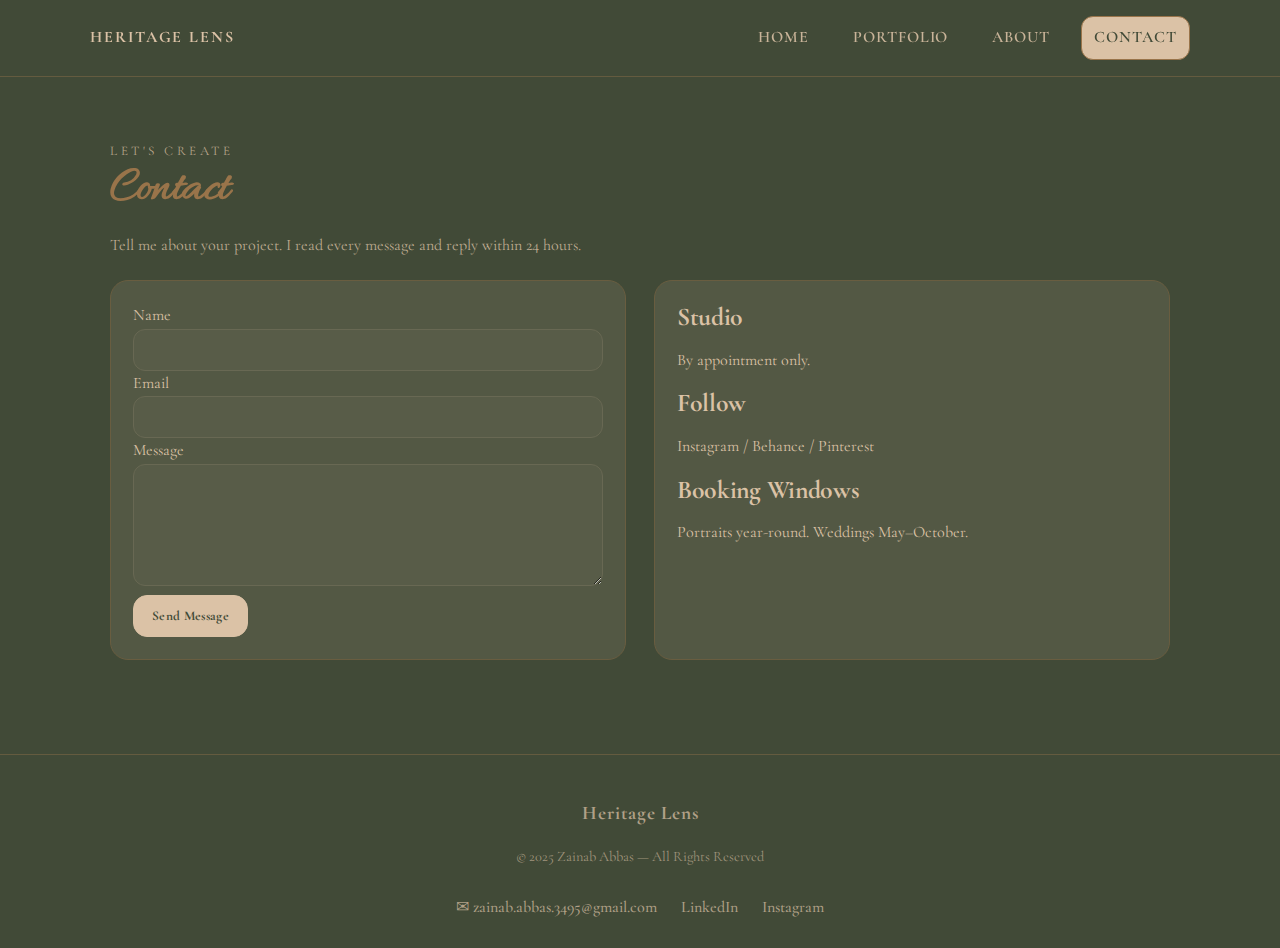
<file: contact.html>
<!doctype html>
<html lang="en">

<head>
  <meta charset="utf-8" />
  <meta name="viewport" content="width=device-width, initial-scale=1" />
  <title>Contact — Heritage Lens</title>
  <link rel="stylesheet" href="styles.css" />
  <link
    href="https://fonts.googleapis.com/css2?family=Allura&family=Cormorant+Garamond:wght@400;500;600;700&display=swap"
    rel="stylesheet">
</head>

<body>
  <header class="header">
    <div class="container nav">
      <a class="brand" href="index.html">Heritage Lens</a>
      <nav class="menu">
        <a href="index.html">Home</a>
        <a href="portfolio.html">Portfolio</a>
        <a href="about.html">About</a>
        <a aria-current="page" href="contact.html">Contact</a>
      </nav>
    </div>
  </header>

  <section class="section">
    <div class="container">
      <div class="eyebrow">Let's Create</div>
      <h1 class="section-title"><span class="script">Contact</span></h1>
      <p class="lead">Tell me about your project. I read every message and reply within 24 hours.</p>

      <div class="split" style="margin-top:22px">
        <form class="panel" action="#" method="post">
          <label>
            <span>Name</span>
            <input class="input" type="text" required />
          </label>
          <br />
          <label>
            <span>Email</span>
            <input class="input" type="email" required />
          </label>
          <br />
          <label>
            <span>Message</span>
            <textarea class="textarea" rows="6" required></textarea>
          </label>
          <br />
          <button class="btn light" type="submit">Send Message</button>
        </form>

        <div class="panel">
          <h3 class="section-title" style="font-size:1.6rem">Studio</h3>
          <p>By appointment only.</p>
          <h3 class="section-title" style="font-size:1.6rem">Follow</h3>
          <p>Instagram / Behance / Pinterest</p>
          <h3 class="section-title" style="font-size:1.6rem">Booking Windows</h3>
          <p>Portraits year-round. Weddings May–October.</p>
        </div>
      </div>
    </div>
  </section>

  <footer class="footer">
    <div class="container footer-content">
      <div class="footer-left">
        <h2 class="footer-logo">Heritage Lens</h2>
        <p class="footer-author">© 2025 Zainab Abbas — All Rights Reserved</p>
      </div>
      <div class="footer-right">
        <ul class="footer-links">
          <li><a href="mailto:your-email@example.com">✉ zainab.abbas.3495@gmail.com</a></li>
          <li><a
              href="https://www.linkedin.com/in/zainab2006?utm_source=share&utm_campaign=share_via&utm_content=profile&utm_medium=android_app"
              target="_blank">LinkedIn</a></li>
          <li><a href="https://www.instagram.com/" target="_blank">Instagram</a></li>
        </ul>
      </div>
    </div>
  </footer>
</body>

</html>
</file>
<file: styles.css>
:root {
  --olive: #414A37;
  --clay: #99744A;
  --sand: #DBC2A6;
  --display: "Cormorant Garamond", serif;
  --body: "Cormorant Garamond", serif;
  --script: "Allura", cursive;
  --radius: 18px;
  --container: 1100px;
}


/* Base & Utilities  */
* {
  box-sizing: border-box
}

html,
body {
  margin: 0;
  padding: 0
}

html {
  scroll-behavior: smooth
}

body {
  font: 400 1rem/1.6 var(--body);
  background: var(--olive);
  color: var(--sand);
}

img {
  max-width: 100%;
  display: block;
}

a {
  color: inherit;
  text-decoration: none
}

.container {
  max-width: var(--container);
  margin: 0 auto;
  padding: 0 20px
}

.section {
  padding: 64px 0
}

.eyebrow {
  letter-spacing: .22rem;
  font-size: .82rem;
  text-transform: uppercase;
  color: color-mix(in srgb, var(--sand) 85%, var(--olive));
  opacity: .9;
}

.section-title {
  font-family: var(--display);
  font-weight: 700;
  font-size: clamp(2rem, 5vw, 2.6rem);
  line-height: 1.12;
  letter-spacing: -.012em;
  margin: 0 0 8px;
}

.section-title .script {
  font-family: var(--script);
  color: var(--clay);
  font-size: 1.18em
}

.lead {
  color: color-mix(in srgb, var(--sand) 82%, var(--olive));
  max-width: 65ch;
}

/*  Header / Nav  */
.header {
  position: sticky;
  top: 0;
  z-index: 50;
  background: color-mix(in srgb, var(--olive) 92%, transparent);
  backdrop-filter: blur(8px);
  border-bottom: 1px solid color-mix(in srgb, var(--clay) 40%, var(--olive));
}

.nav {
  display: flex;
  justify-content: space-between;
  align-items: center;
  padding: 16px 0
}

.brand {
  font-family: var(--display);
  font-weight: 800;
  letter-spacing: .12rem;
  text-transform: uppercase;
}

.menu {
  display: flex;
  gap: 18px
}

.menu a {
  font-family: var(--display);
  font-weight: 600;
  letter-spacing: .06rem;
  text-transform: uppercase;
  padding: 8px 12px;
  border-radius: 12px;
  border: 1px solid transparent;
  color: color-mix(in srgb, var(--sand) 88%, var(--olive));
  transition: .25s ease;
}

.menu a:hover,
.menu a[aria-current="page"] {
  color: var(--olive);
  background: var(--sand);
  border-color: var(--clay);
}

/*  Buttons  */
.btn {
  display: inline-block;
  padding: 12px 18px;
  border-radius: 14px;
  font-family: var(--display);
  font-weight: 700;
  letter-spacing: .02rem;
  background: var(--clay);
  color: var(--sand);
  border: 1px solid var(--clay);
  transition: transform .15s ease, opacity .2s ease;
}

.btn:hover {
  transform: translateY(-1px);
  opacity: .95
}

.btn.outline {
  background: transparent;
  color: var(--sand);
  border-color: var(--sand)
}

.btn.light {
  background: var(--sand);
  color: var(--olive);
  border-color: var(--sand)
}

/*  Cards / Grids  */
.grid {
  display: grid;
  gap: 22px
}

.grid-3 {
  grid-template-columns: repeat(3, 1fr)
}




.home-hero {
  position: relative;
  overflow: hidden;
  padding: 92px 0 64px;
  background: var(--olive);
  color: var(--sand);
}

.home-hero .hero-grid {
  display: grid;
  gap: 32px;
  align-items: center;
  grid-template-columns: 1.1fr .9fr;
}

.home-hero {
  padding-bottom: 28px;
}

.home-hero+.section {
  padding-top: 28px;
}

.home-hero .left-rail {
  position: absolute;
  top: 0;
  bottom: 0;
  left: 0;
  width: 6px;
  background: var(--clay);
  opacity: .85;
}

.home-hero .grain {
  position: absolute;
  inset: -40px;
  pointer-events: none;
  opacity: .12;
  mix-blend-mode: soft-light;
  background: repeating-linear-gradient(0deg, rgba(219, 194, 166, .08) 0 2px, rgba(65, 74, 55, .08) 3px 4px);
}

.home-hero .display {
  font-family: var(--display);
  font-weight: 700;
  letter-spacing: -.02em;
  line-height: 1.05;
  font-size: clamp(2.6rem, 6vw, 4.4rem);
  margin: 0 0 8px;
  position: relative;
}

.home-hero .display .word {
  display: inline-block;
  margin-right: .35ch
}

.home-hero .display .accent {
  font-family: var(--script);
  color: var(--clay);
  font-size: 1.22em
}

.home-hero .lede {
  margin-top: 22px;
  max-width: 60ch;
  color: rgba(219, 194, 166, .9);
  font-size: clamp(1.05rem, 1.6vw, 1.18rem);
}

.home-hero .dropcap {
  float: left;
  font-family: var(--display);
  font-weight: 700;
  font-size: 3.1rem;
  line-height: .9;
  margin: .12rem .5rem 0 0;
  color: var(--clay);
}

/* Word reveal + underline sweep */
.home-hero .display .word {
  opacity: 0;
  transform: translateY(14px)
}

.home-hero.in .display .word {
  animation: wordReveal .7s cubic-bezier(.2, .8, .2, 1) var(--delay) forwards
}

@keyframes wordReveal {
  to {
    opacity: 1;
    transform: none
  }
}

.home-hero .display::after {
  content: "";
  position: absolute;
  left: 0;
  bottom: -14px;
  height: 2px;
  width: 0;
  background: var(--clay);
  box-shadow: 0 0 0 1px rgba(153, 116, 74, .25);
}

.home-hero.in .display::after {
  animation: sweep 1.1s .35s ease-out forwards
}

@keyframes sweep {
  to {
    width: 56%
  }
}

.home-hero .cta-row {
  display: flex;
  gap: 12px;
  margin-top: 22px;
  flex-wrap: wrap
}

.home-hero .signature {
  margin-top: 18px;
  letter-spacing: .08rem;
  font-variant: small-caps;
  color: rgba(219, 194, 166, .7);
  font-family: var(--script);
  font-size: 1.8rem
}

/* Floating PNG  */
.home-hero .figure {
  position: relative;
  display: grid;
  place-items: center;
  min-height: 440px
}

.home-hero .figure img {
  width: min(560px, 88%);
  height: auto;
  transform: translateZ(0);
  will-change: transform;
  filter: drop-shadow(0 24px 50px rgba(0, 0, 0, .45));
}

.home-hero .figure .soft-shadow {
  position: absolute;
  inset: auto 0 14px 0;
  height: 40px;
  background: radial-gradient(60% 90% at 50% 50%, rgba(0, 0, 0, .45), transparent 70%);
  filter: blur(8px);
  opacity: .7;
}


.section {
  scroll-margin-top: 84px;
}

.portfolio-card {
  overflow: hidden;
  border-radius: 12px;
  box-shadow: 0 4px 10px rgba(0, 0, 0, 0.1);
  text-align: center;
}

.portfolio-card img {
  width: 100%;
  height: 250px;
  object-fit: cover;
  display: block;
}

.portfolio-card h3 {
  margin: 10px 0;
  font-size: 1.2rem;
}


.card {
  background: color-mix(in srgb, var(--olive) 85%, var(--sand) 15%);
  border: 1px solid color-mix(in srgb, var(--clay) 45%, var(--olive));
  border-radius: var(--radius);
  overflow: hidden;
  transition: transform .18s ease;
}

.card:hover {
  transform: translateY(-4px)
}

.card .cap {
  padding: 12px 14px;
  display: flex;
  justify-content: space-between;
  align-items: center;
  color: color-mix(in srgb, var(--sand) 90%, var(--olive));
}

.tag {
  font-size: .82rem;
  padding: .25rem .5rem;
  border-radius: 999px;
  background: color-mix(in srgb, var(--sand) 18%, var(--olive));
  border: 1px solid color-mix(in srgb, var(--sand) 30%, var(--olive));
  color: var(--sand);
}

/* Two-column splits  */
.split {
  display: grid;
  gap: 28px;
  grid-template-columns: 1fr 1fr
}

.panel {
  border: 1px solid color-mix(in srgb, var(--clay) 45%, var(--olive));
  background: color-mix(in srgb, var(--olive) 88%, var(--sand) 12%);
  border-radius: var(--radius);
  padding: 22px;
}

/* Forms  */
.input,
.textarea {
  width: 100%;
  padding: 12px 14px;
  border-radius: 12px;
  outline: none;
  border: 1px solid color-mix(in srgb, var(--sand) 25%, var(--olive));
  background: color-mix(in srgb, var(--olive) 85%, var(--sand) 15%);
  color: var(--sand);
  transition: border .2s;
  font-family: var(--display);
}

.input:focus,
.textarea:focus {
  border-color: var(--clay)
}

/*  Filter */
.pill {
  padding: .4rem .8rem;
  border-radius: 999px;
  border: 1px solid var(--clay);
  color: var(--sand);
  font-weight: 600;
  letter-spacing: .06rem;
  text-transform: uppercase;
  font-family: var(--display);
}

.pill.active {
  background: var(--clay);
  color: var(--sand)
}

/* Footer */
.footer {
  border-top: 1px solid color-mix(in srgb, var(--clay) 40%, var(--olive));
  color: color-mix(in srgb, var(--sand) 72%, var(--olive));
  text-align: center;
  padding: 28px 0;
  margin-top: 30px;
  font-family: var(--display);
}

.footer-content {
  display: flex;
  flex-direction: column;
  gap: 12px;
}

.footer-logo {
  font-size: 1.2rem;
  font-weight: 700;
  letter-spacing: 1px;
}

.footer-author {
  font-size: 0.9rem;
  opacity: 0.85;
}

.footer-links {
  list-style: none;
  display: flex;
  justify-content: center;
  gap: 24px;
  margin: 0;
  padding: 0;
}

.footer-links a {
  text-decoration: none;
  color: inherit;
  font-weight: 500;
  transition: opacity 0.3s ease;
}

.footer-links a:hover {
  opacity: 0.65;
}


.featured-strip {
  padding: 18px 0;
  background: var(--sand);
  color: var(--olive);
  border-top: 1px solid color-mix(in srgb, var(--clay) 40%, var(--olive));
  overflow: hidden;
}

.marquee { 
  display: flex;
  width: 200%;
}
  .marquee-content {
    display: flex;
    gap: 36px;
    flex-shrink: 0;
    width: 50%;
    font-weight: 700;
    letter-spacing: .2rem;
    text-transform: uppercase;
    animation: slide 18s linear infinite;
  }

  .marquee-content span {
    opacity: .85;
  }

  @keyframes slide {
    from {
      transform: translateX(0);
    }

    to {
      transform: translateX(-100%);
    }
  }

  .reveal {
    opacity: 0;
    transform: translateY(30px);
    transition: opacity .8s ease, transform .8s ease;
  }

  .reveal.in {
    opacity: 1;
    transform: translateY(0);
  }


  .panel:hover {
    transform: translateY(-6px);
    box-shadow: 0 12px 24px rgba(0, 0, 0, .25);
    transition: transform .3s ease, box-shadow .3s ease;
  }

  .card img {
    transition: transform .5s ease;
  }


  .card img {
    width: 100%;
    height: 240px;
    object-fit: cover;
    border-bottom: 1px solid color-mix(in srgb, var(--clay) 40%, var(--olive));
    display: block;
    border-top-left-radius: var(--radius);
    border-top-right-radius: var(--radius);
  }

  .card:hover img {
    transform: scale(1.08);
  }

  .pill {
    position: relative;
    overflow: hidden;
  }

  .pill::before {
    content: "";
    position: absolute;
    inset: 0;
    background: var(--clay);
    transform: scaleX(0);
    transform-origin: left;
    transition: transform .35s ease;
    z-index: -1;
  }

  .pill:hover::before {
    transform: scaleX(1);
  }

  .pill:hover {
    color: var(--sand);
  }

  .btn {
    position: relative;
    overflow: hidden;
  }

  .btn::after {
    content: "";
    position: absolute;
    top: 0;
    left: -75%;
    width: 50%;
    height: 100%;
    background: linear-gradient(120deg, transparent, rgba(255, 255, 255, .35), transparent);
    transform: skewX(-20deg);
  }

  .btn:hover::after {
    animation: shine 1.2s ease forwards;
  }

  @keyframes shine {
    0% {
      left: -75%;
    }

    100% {
      left: 125%;
    }
  }

  .input:focus,
  .textarea:focus {
    border-color: var(--clay);
    box-shadow: 0 0 6px rgba(153, 116, 74, .6);
  }


  .home-hero .figure img {
    animation: heroFadeUp 1.2s ease-out forwards;
  }

  @keyframes heroFadeUp {
    from {
      opacity: 0;
      transform: translateY(40px) scale(.95);
    }

    to {
      opacity: 1;
      transform: translateY(0) scale(1);
    }
  }


  @keyframes moveText {
    from {
      transform: translateX(100%);
    }

    to {
      transform: translateX(-100%);
    }
  }


  @media (max-width: 768px) {
    .moving-strip {
      padding: 10px 0;
    }

    .moving-strip .text {
      font-size: 0.9rem;
      letter-spacing: 0.5px;
      animation: moveText 22s linear infinite;
    }
  }

@media (max-width:980px) {
  .home-hero .hero-grid {
    grid-template-columns: 1fr
  }
}


@media (max-width:980px) {
  .split {
    grid-template-columns: 1fr
  }
}

@media (max-width:980px) {
  .grid-3 {
    grid-template-columns: repeat(2, 1fr)
  }
}

@media (max-width:640px) {
  .grid-3 {
    grid-template-columns: 1fr
  }
}

  /* Extra small devices (phones <480px) */

  @media (max-width: 480px) {
    .moving-strip .text {
      display: block;
      text-align: center;
      white-space: normal;
      animation: none;
      padding: 0 10px;
    }
  }

  /* Base styles for the moving strip (desktop/laptop) */
  .featured-strip {
    background: var(--sand);
    color: var(--olive);
    border-top: 1px solid color-mix(in srgb, var(--clay) 40%, var(--olive));
    overflow: hidden;
    padding: 12px 0;
  }

  .marquee {
    display: flex;
    overflow: hidden;
    position: relative;
    white-space: nowrap;
  }

  .marquee-content {
    display: flex;
    gap: 2rem;
    animation: scroll 20s linear infinite;
  }

  .marquee-content span {
    font-size: 1.2rem;
    letter-spacing: 1px;
    text-transform: uppercase;
  }

  /* Animation */
  @keyframes scroll {
    from {
      transform: translateX(0);
    }

    to {
      transform: translateX(-100%);
    }
  }

  
  @media (max-width: 768px) {
    #section-featured {
      display: none;
    }
  }

  /* Large Tablets / Small Laptops */
  @media (max-width: 1200px) {
    .container {
      max-width: 92%;
    }

    .home-hero .display {
      font-size: clamp(2.2rem, 5vw, 3.2rem);
    }

    .section {
      padding: 56px 0;
    }
  }

  /* Tablets */
  @media (max-width: 980px) {

   
    .home-hero .hero-grid {
      grid-template-columns: 1fr;
      text-align: center;
    }

    .home-hero .cta-row {
      justify-content: center;
    }

    .home-hero .figure {
      min-height: 340px;
    }

    
    .nav {
      flex-direction: column;
      gap: 12px;
    }

    .menu {
      flex-wrap: wrap;
      justify-content: center;
    }

    .menu a {
      padding: 6px 10px;
      font-size: 0.9rem;
    }

    /* Grid fallback */
    .grid-3 {
      grid-template-columns: repeat(2, 1fr);
    }
  }

  /* Large Phones */
  @media (max-width: 768px) {

    
    .section-title {
      font-size: 1.8rem;
    }

    .lead {
      font-size: 1rem;
    }

    .eyebrow {
      font-size: 0.72rem;
    }

    /* Hero */
    .home-hero {
      padding: 72px 0 48px;
    }

    .home-hero .display {
      font-size: 2.2rem;
    }

    .home-hero .lede {
      font-size: 1rem;
    }

    /* Navbar */
    .brand {
      font-size: 1.2rem;
    }

    /* Contact form */
    .split {
      grid-template-columns: 1fr;
    }

    .panel {
      padding: 16px;
    }
  }

  /* Small Phones */
  @media (max-width: 480px) {
    body {
      font-size: 0.92rem;
    }

   
    .nav {
      flex-direction: column;
      align-items: center;
    }

    .menu {
      gap: 10px;
    }

    .menu a {
      font-size: 0.8rem;
      padding: 5px 8px;
    }

    /* Hero */
    .home-hero .display {
      font-size: 1.8rem;
    }

    .home-hero .signature {
      font-size: 1.4rem;
    }

    /* Buttons */
    .btn {
      padding: 10px 14px;
      font-size: 0.9rem;
    }

    /* Cards */
    .grid-3 {
      grid-template-columns: 1fr;
    }

    .card img {
      height: 200px;
    }
  }


  /* for Footer  */
  @media (max-width: 768px) {
    .footer-content {
      flex-direction: column;
      text-align: center;
      gap: 18px;
    }

    .footer-left,
    .footer-right {
      width: 100%;
    }

    .footer-links {
      flex-direction: column;
      gap: 10px;
    }

    .footer-logo {
      font-size: 1rem;
    }

    .footer-author {
      font-size: 0.8rem;
    }

    .footer-links a {
      font-size: 0.9rem;
    }
  }

  @media (max-width: 480px) {
    .footer {
      padding: 22px 0;
    }

    .footer-logo {
      font-size: 0.95rem;
    }

    .footer-author {
      font-size: 0.75rem;
    }

    .footer-links {
      gap: 8px;
    }

    .footer-links a {
      font-size: 0.82rem;
    }
  }


  /* Tablet screens */
  @media (max-width: 768px) {
    #portfolio .pill {
      font-size: 0.9rem;
      padding: 8px 14px;
      border-radius: 20px;
    }

    #portfolio .section-title {
      font-size: 1.8rem;
    }

    #portfolio .lead {
      font-size: 0.95rem;
    }
  }

  /* Mobile screens */
  @media (max-width: 480px) {
    #portfolio .pill {
      font-size: 0.78rem;
      padding: 6px 10px;
      border-radius: 16px;
    }

    #portfolio .section-title {
      font-size: 1.5rem;
    }

    #portfolio .lead {
      font-size: 0.9rem;
    }

    #portfolio .container>div[style*="flex"] {
      justify-content: center;
      gap: 8px;
    }

    #portfolio .grid.grid-3 {
      grid-template-columns: 1fr;
    }
  }
</file>
